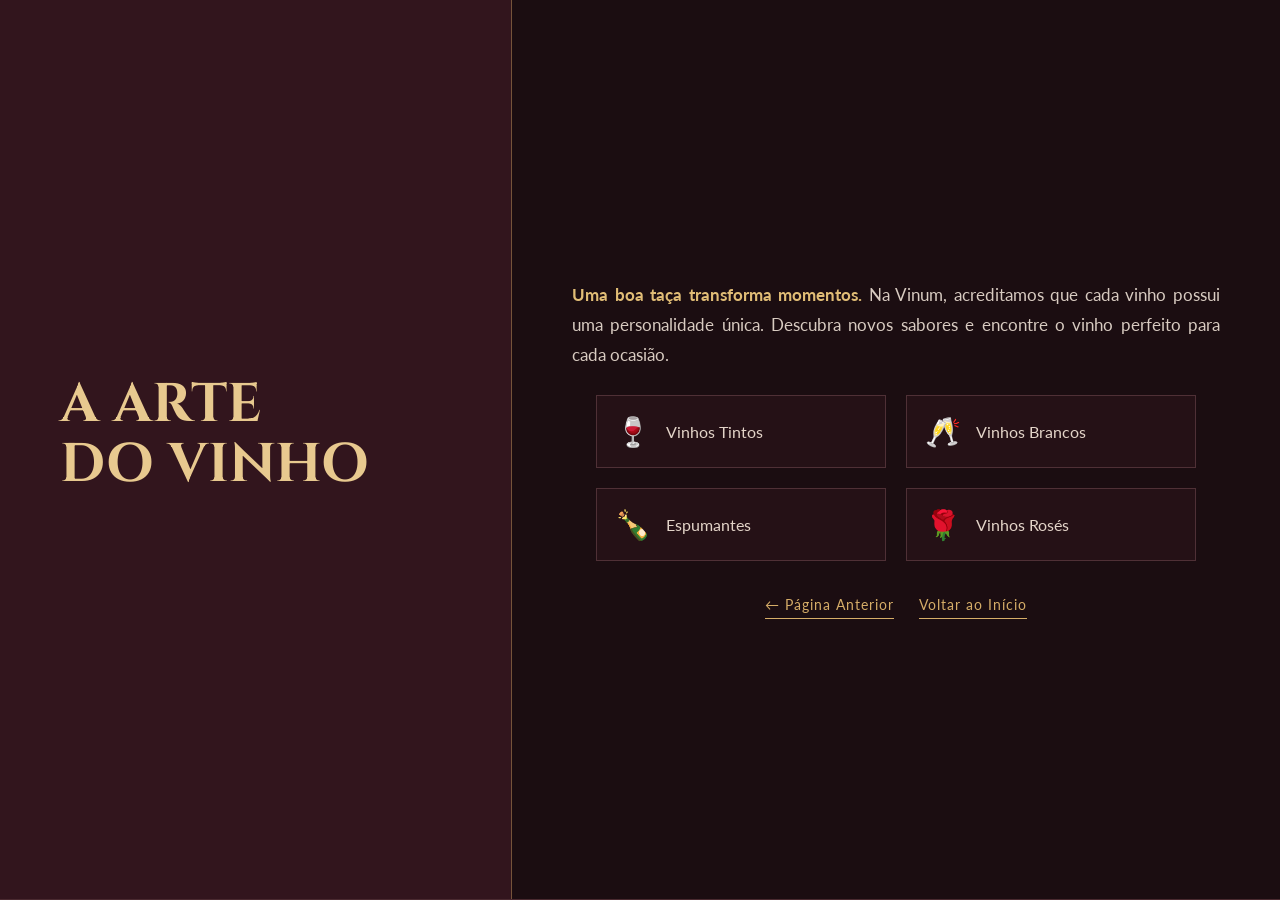
<file: pg4.html>
<!DOCTYPE html>
<html lang="pt-br">
<head>
    <meta charset="UTF-8">
    <meta name="viewport" content="width=device-width, initial-scale=1.0">
    <title>Vinum - A Experiência</title>
    <link rel="stylesheet" href="style.css">
    <link href="https://fonts.googleapis.com/css2?family=Cinzel:wght@400;700&family=Lato:wght@300;400&display=swap" rel="stylesheet">
</head>
<body>

    <section class="pagina pagina-pg4">

        <div class="bloco-esquerdo">
            <h2>A ARTE<br>DO VINHO</h2>
        </div>

        <div class="bloco-direito">

            <p>
                <strong>Uma boa taça transforma momentos.</strong>
                Na Vinum, acreditamos que cada vinho possui uma personalidade
                única. Descubra novos sabores e encontre o vinho perfeito
                para cada ocasião.
            </p>

            <div class="grade-icones">

                <div class="item-icone">
                    <span class="icone">🍷</span>
                    <span>Vinhos Tintos</span>
                </div>

                <div class="item-icone">
                    <span class="icone">🥂</span>
                    <span>Vinhos Brancos</span>
                </div>

                <div class="item-icone">
                    <span class="icone">🍾</span>
                    <span>Espumantes</span>
                </div>

                <div class="item-icone">
                    <span class="icone">🌹</span>
                    <span>Vinhos Rosés</span>
                </div>

            </div>

            <div class="navegacao">
                <a href="pg3.html">← Página Anterior</a>
                <a href="index.html">Voltar ao Início</a>
            </div>

        </div>

    </section>

</body>
</html>
</file>
<file: style.css>
* {
    margin: 0;
    padding: 0;
    box-sizing: border-box;
}

body {
    font-family: 'Lato', sans-serif;
    background-color: #1b0d11;
    color: #e8ddd2;
}

/* PÁGINA */

.pagina {
    display: flex;
    min-height: 100vh;
    width: 100%;
    border-bottom: 1px solid #4a2a30;
}

/* LADO ESQUERDO */

.bloco-esquerdo {
    width: 40%;
    background-color: #32151d;
    padding: 60px;
    display: flex;
    flex-direction: column;
    justify-content: center;
    color: #f5eadc;
    border-right: 1px solid #76533a;
}

/* LADO ESQUERDO COM FOTO - PÁGINA 3 */

.bloco-esquerdo-vazio {
    width: 40%;
    min-height: 100vh;
    background-image: url("https://images.unsplash.com/photo-1473973266408-ed4e27abdd47?auto=format&fit=crop&w=1000&q=80");
    background-size: cover;
    background-position: center;
    border-right: 1px solid #76533a;
}

/* LADO DIREITO */

.bloco-direito {
    width: 60%;
    padding: 60px;
    display: flex;
    flex-direction: column;
    justify-content: center;
    align-items: center;
    background-color: #1b0d11;
}

/* TÍTULOS */

h1 {
    font-family: 'Cinzel', serif;
    font-size: 3.8rem;
    font-weight: 700;
    line-height: 1.1;
    margin-bottom: 25px;
    color: #e8c98f;
    text-transform: uppercase;
}

h2 {
    font-family: 'Cinzel', serif;
    font-size: 3.4rem;
    font-weight: 700;
    line-height: 1.1;
    margin-bottom: 30px;
    color: #e8c98f;
}

h3 {
    font-family: 'Cinzel', serif;
    font-size: 1.2rem;
    letter-spacing: 3px;
    margin-bottom: 20px;
    color: #c69b5c;
}

/* SUBTÍTULO */

.subtitulo {
    font-size: 0.9rem;
    letter-spacing: 3px;
    line-height: 1.8;
    color: #d7c4b5;
}

/* TEXTOS */

.bloco-direito p {
    max-width: 650px;
    font-size: 1.05rem;
    line-height: 1.8;
    text-align: justify;
    color: #d8cbc1;
}

.texto-topo {
    margin-bottom: 35px;
}

.bloco-direito strong {
    color: #e1bd76;
}

/* IMAGENS */

.bloco-direito img {
    width: 80%;
    max-width: 650px;
    height: 70vh;
    object-fit: cover;
    border: 1px solid #76533a;
}

/* IMAGEM DA CAPA */

.pagina-capa .bloco-direito img {
    height: 80vh;
}

/* NAVEGAÇÃO */

.navegacao {
    display: flex;
    gap: 25px;
    margin-top: 35px;
    flex-wrap: wrap;
}

.navegacao a {
    color: #d6ad68;
    text-decoration: none;
    font-size: 0.9rem;
    letter-spacing: 1px;
    border-bottom: 1px solid #d6ad68;
    padding-bottom: 5px;
}

/* TIPOS DE VINHO */

.grade-icones {
    display: grid;
    grid-template-columns: repeat(2, 1fr);
    gap: 20px;
    width: 100%;
    max-width: 600px;
    margin-top: 25px;
}

.item-icone {
    display: flex;
    align-items: center;
    gap: 15px;
    padding: 18px;
    border: 1px solid #4f3036;
    background-color: #251116;
    color: #e3d4c8;
}

.icone {
    font-size: 1.8rem;
}

/* CELULAR / TELA PEQUENA */

@media (max-width: 800px) {

    .pagina {
        flex-direction: column;
    }

    .bloco-esquerdo,
    .bloco-esquerdo-vazio,
    .bloco-direito {
        width: 100%;
    }

    .bloco-esquerdo {
        padding: 40px;
        min-height: 45vh;
    }

    .bloco-esquerdo-vazio {
        min-height: 50vh;
        height: 50vh;
    }

    .bloco-direito {
        padding: 40px;
    }

    h1 {
        font-size: 2.8rem;
    }

    h2 {
        font-size: 2.5rem;
    }

    .bloco-direito img {
        width: 100%;
        height: 50vh;
    }

    .grade-icones {
        grid-template-columns: 1fr;
    }
}
</file>
